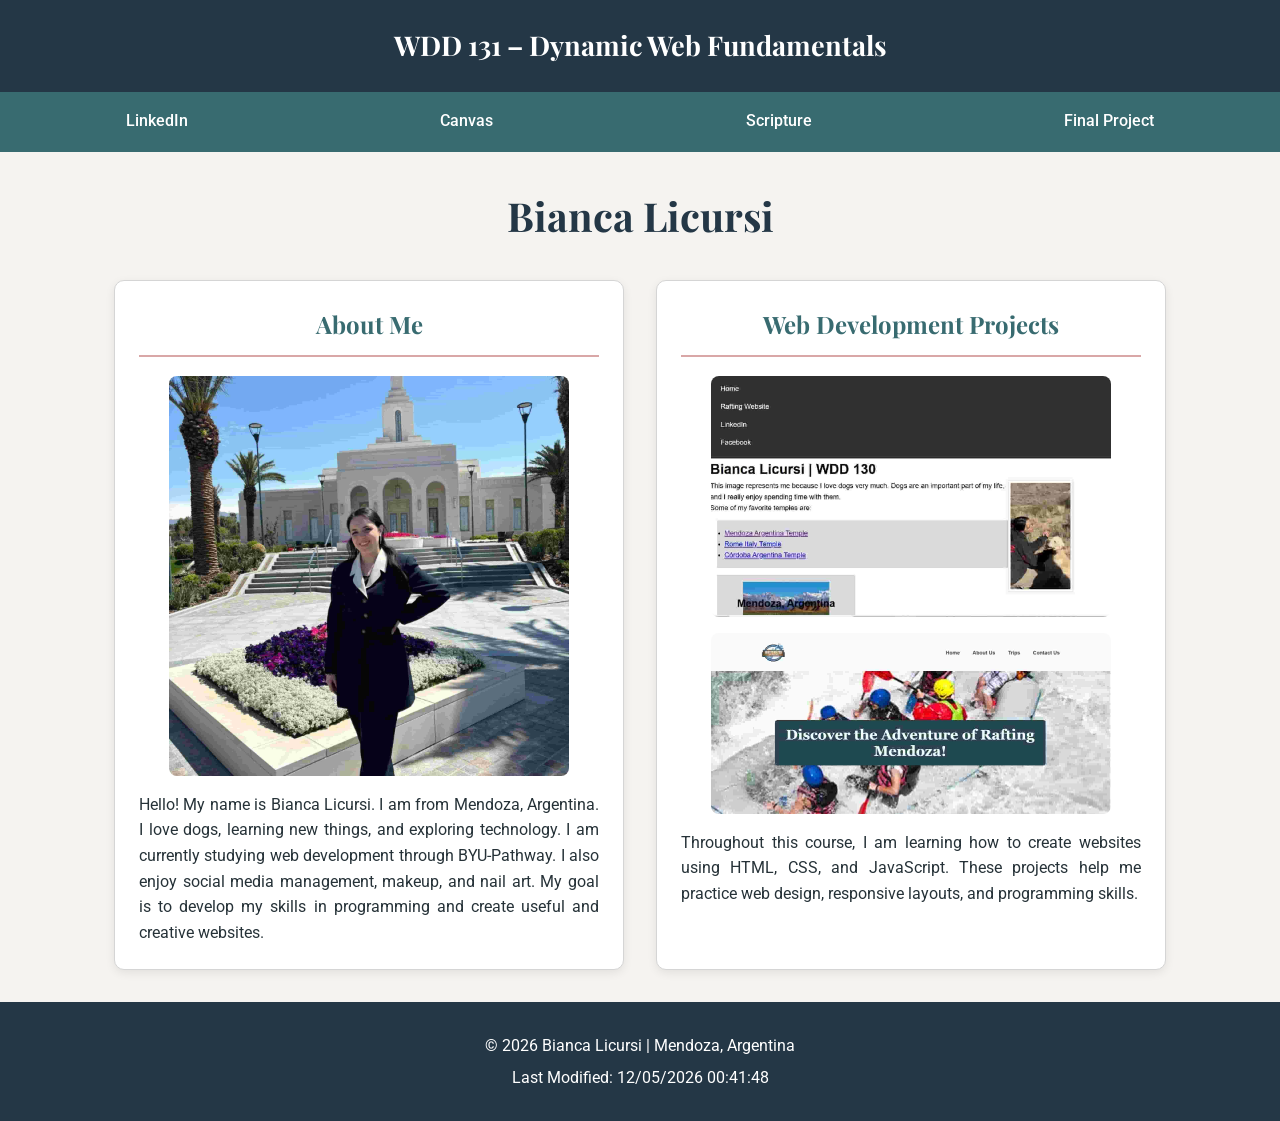
<file: index.html>
<!DOCTYPE html>
<html lang="en">
<head>
    <meta charset="UTF-8">
    <meta name="viewport" content="width=device-width, initial-scale=1.0">

    <title>WDD 131 – Dynamic Web Fundamentals – Bianca Licursi</title>

    <meta name="description" content="WDD 131 – Dynamic Web Fundamentals by Bianca Licursi. Learn about my background, interests, web development studies, and course projects.">

    <meta name="author" content="Bianca Licursi">

    <link rel="preconnect" href="https://fonts.googleapis.com">
    <link rel="preconnect" href="https://fonts.gstatic.com" crossorigin>

    <link href="https://fonts.googleapis.com/css2?family=Roboto:wght@400;500;700&family=Playfair+Display:wght@600;700&display=swap" rel="stylesheet">

    <link rel="stylesheet" href="styles/base.css">

    <script src="scripts/getdates.js" defer></script>
</head>

<body>

    <header>
        <span id="course-title">WDD 131 – Dynamic Web Fundamentals</span>

        <nav>
            <a href="https://www.linkedin.com/in/bianca-licursi-32025340a"
               target="_blank" rel="noopener noreferrer">LinkedIn</a>

            <a href="https://byupw.instructure.com/"
               target="_blank" rel="noopener noreferrer">Canvas</a>

            <a href="https://www.churchofjesuschrist.org/study/scriptures"
               target="_blank" rel="noopener noreferrer">Scripture</a>

            <a href="#">Final Project</a>
        </nav>
    </header>

    <main>
        <h1>Bianca Licursi</h1>

        <div class="card-container">

            <section class="card" id="about">
                <h2>About Me</h2>

                <img src="images/profile.jpg"
                     alt="Profile illustration representing Bianca Licursi"
                     width="400"
                     height="300">

                <p>
                    Hello! My name is Bianca Licursi. I am from
                    Mendoza, Argentina. I love dogs, learning new
                    things, and exploring technology. I am currently
                    studying web development through BYU-Pathway.
                    I also enjoy social media management, makeup,
                    and nail art. My goal is to develop my skills
                    in programming and create useful and creative
                    websites.
                </p>
            </section>

            <section class="card" id="projects">
                <h2>Web Development Projects</h2>

                <img src="images/project-1.jpg"
                     alt="Illustration representing a web development project"
                     width="400"
                     height="300">

                <img src="images/project-2.jpg"
                     alt="Illustration representing a second web development project"
                     width="400"
                     height="300">

                <p>
                    Throughout this course, I am learning how to
                    create websites using HTML, CSS, and JavaScript.
                    These projects help me practice web design,
                    responsive layouts, and programming skills.
                </p>
            </section>

        </div>
    </main>

    <footer>
        <p>
            &copy; <span id="currentyear"></span>
            Bianca Licursi | Mendoza, Argentina
        </p>

        <p id="lastModified"></p>
    </footer>

</body>
</html>
</file>
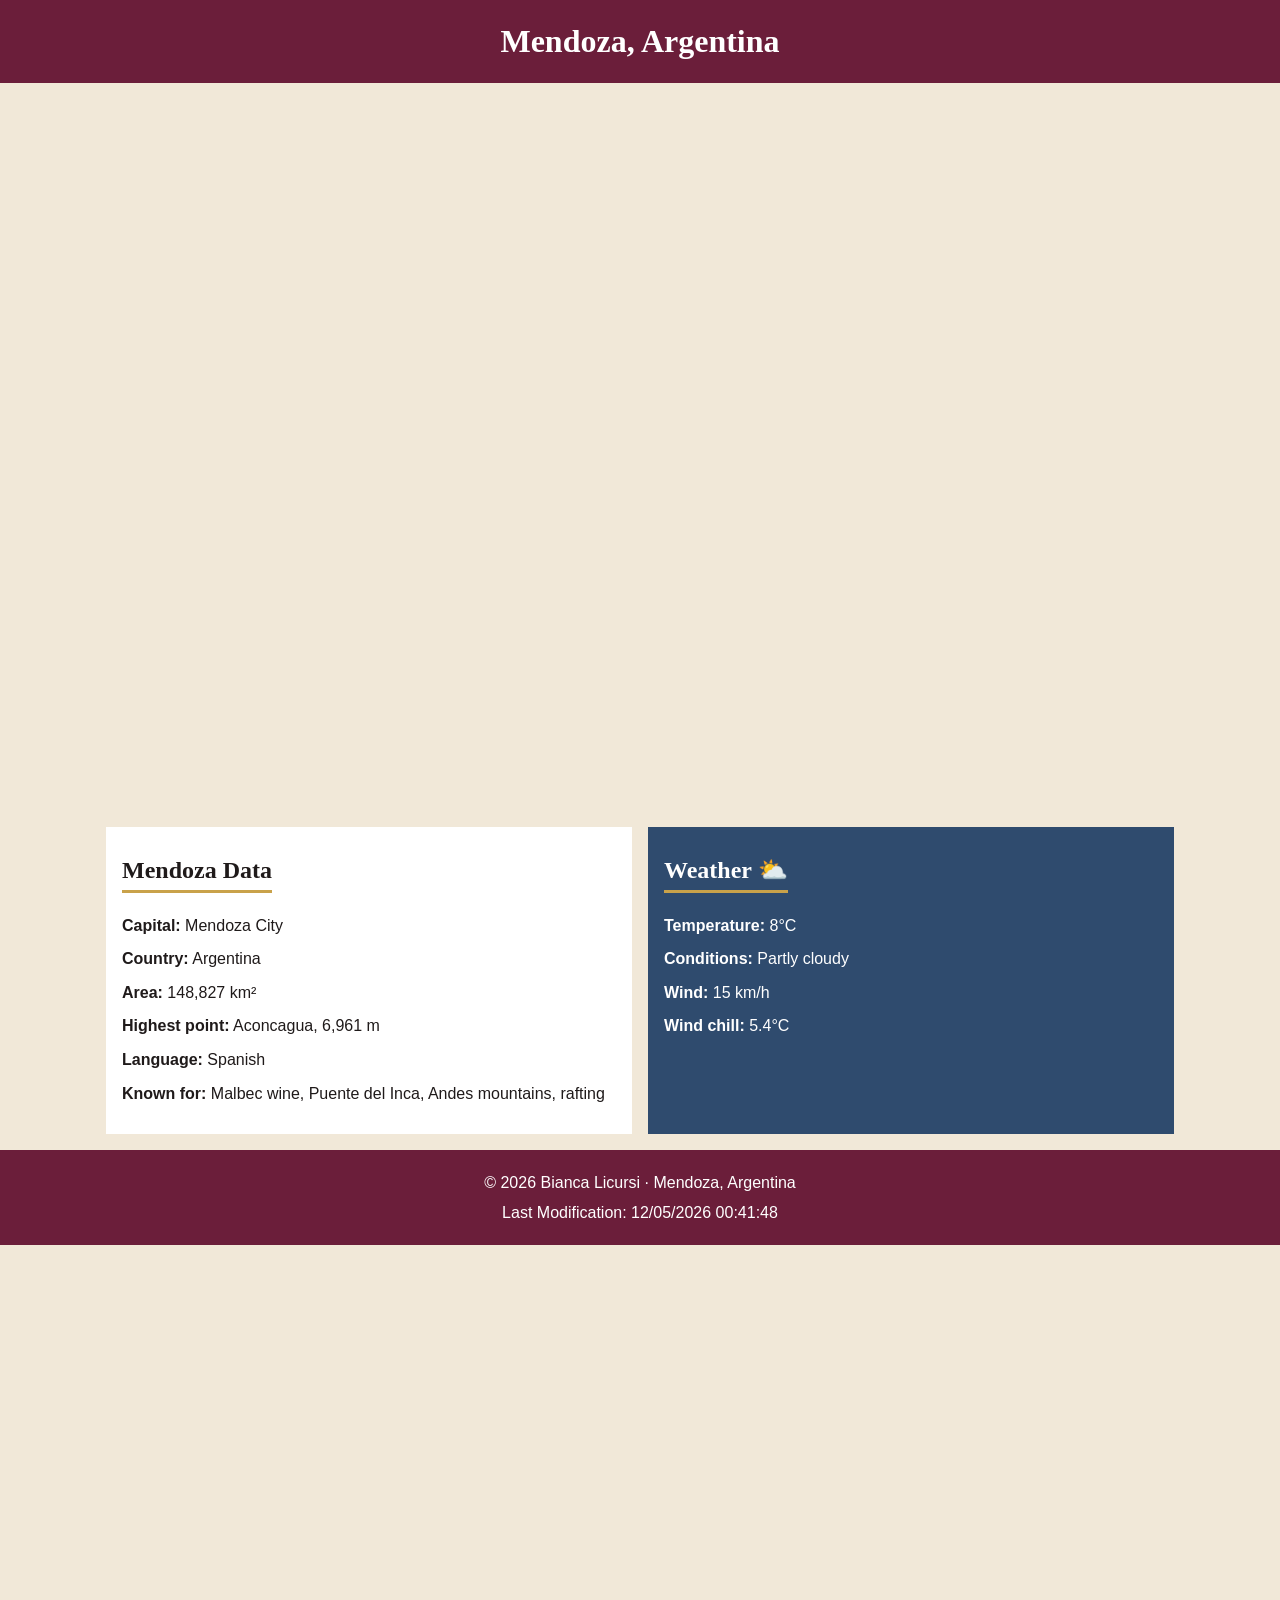
<file: place.html>
<!DOCTYPE html>
<html lang="en">
<head>
    <meta charset="UTF-8">
    <meta name="viewport" content="width=device-width, initial-scale=1.0">
    <meta name="description" content="Discover Mendoza, Argentina: wine country and Puente del Inca at the foot of the Andes, with facts and current weather.">
    <meta name="author" content="Bianca Licursi">
    <title>Mendoza, Argentina | Place</title>
    <link rel="stylesheet" href="styles/place.css">
    <script src="scripts/place.js" defer></script>
</head>
<body>
    <header>
        <h1>Mendoza, Argentina</h1>
    </header>

    <main>
        <section class="hero">
            <picture>
                <source media="(min-width: 700px)" srcset="images/mendoza-large.webp">
                <img src="images/mendoza-small.webp"
                     alt="Puente del Inca, a natural stone bridge over the Las Cuevas River in the Andes of Mendoza"
                     width="600" height="400">
            </picture>
        </section>

        <section class="data">
            <h2>Mendoza Data</h2>
            <ul>
                <li><span class="label">Capital:</span> Mendoza City</li>
                <li><span class="label">Country:</span> Argentina</li>
                <li><span class="label">Area:</span> 148,827 km²</li>
                <li><span class="label">Highest point:</span> Aconcagua, 6,961 m</li>
                <li><span class="label">Language:</span> Spanish</li>
                <li><span class="label">Known for:</span> Malbec wine, Puente del Inca, Andes mountains, rafting</li>
            </ul>
        </section>

        <section class="weather">
            <h2>Weather</h2>
            <img class="weather-icon" src="images/weather-icon.svg" alt="Partly cloudy weather icon" width="48" height="48">
            <ul>
                <li><span class="label">Temperature:</span> <span id="temperature">8</span>°C</li>
                <li><span class="label">Conditions:</span> Partly cloudy</li>
                <li><span class="label">Wind:</span> <span id="wind">15</span> km/h</li>
                <li><span class="label">Wind chill:</span> <span id="windchill">N/A</span></li>
            </ul>
        </section>
    </main>

    <footer>
        <p>&copy; <span id="currentyear"></span> Bianca Licursi · Mendoza, Argentina</p>
        <p id="lastModified"></p>
    </footer>
</body>
</html>
</file>
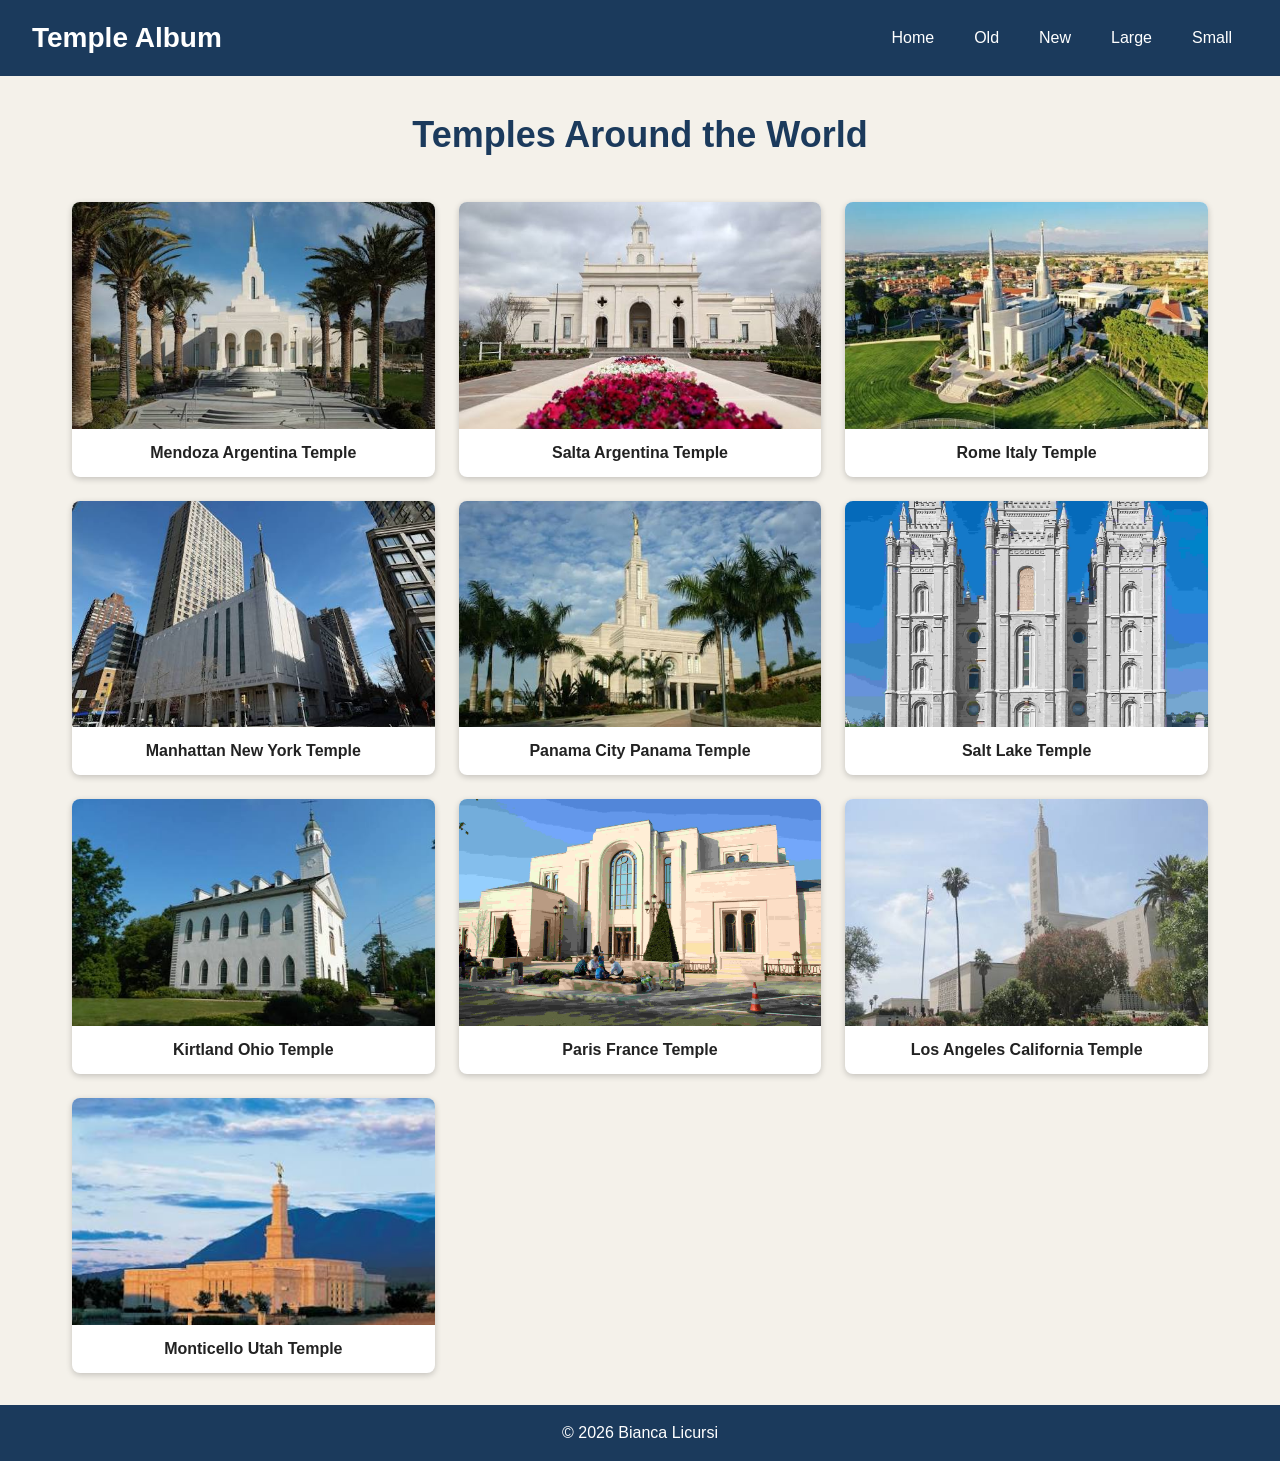
<file: temple.html>
<!DOCTYPE html>
<html lang="en-US">
<head>
    <meta charset="utf-8">
    <meta name="viewport" content="width=device-width, initial-scale=1">
    <title>Temple Album | Temples Around the World</title>
    <meta name="description" content="A photo album of temples from around the world, with old, new, large, and small temples.">
    <meta name="author" content="Bianca Licursi">
    <link rel="stylesheet" href="styles/temples.css">
    <link rel="stylesheet" href="styles/temples-large.css" media="(min-width: 1000px)">
    <script src="scripts/temples.js" defer></script>
</head>
<body>
    <header>
        <p class="site-title">Temple Album</p>
        <nav>
            <a href="#">Home</a>
            <a href="#">Old</a>
            <a href="#">New</a>
            <a href="#">Large</a>
            <a href="#">Small</a>
        </nav>
    </header>

    <main>
        <h1>Temples Around the World</h1>

        <figure>
            <img src="images/mendoza-argentina-temple.webp" alt="Mendoza Argentina Temple with its gardens" width="400" height="250">
            <figcaption>Mendoza Argentina Temple</figcaption>
        </figure>

        <figure>
            <img src="images/salta-argentina-temple.webp" alt="Salta Argentina Temple" width="400" height="250">
            <figcaption>Salta Argentina Temple</figcaption>
        </figure>

        <figure>
            <img src="images/rome-italy-temple.webp" alt="Rome Italy Temple surrounded by trees" width="400" height="250">
            <figcaption>Rome Italy Temple</figcaption>
        </figure>

        <figure>
            <img src="images/manhattan-new-york-temple.webp" alt="Manhattan New York Temple beside city buildings" width="400" height="250" loading="lazy">
            <figcaption>Manhattan New York Temple</figcaption>
        </figure>

        <figure>
            <img src="images/panama-city-panama-temple.webp" alt="Panama City Panama Temple with palm trees" width="400" height="250" loading="lazy">
            <figcaption>Panama City Panama Temple</figcaption>
        </figure>

        <figure>
            <img src="images/salt-lake-temple.webp" alt="Salt Lake Temple with its granite spires" width="400" height="250" loading="lazy">
            <figcaption>Salt Lake Temple</figcaption>
        </figure>

        <figure>
            <img src="images/kirtland-ohio-temple.webp" alt="Kirtland Ohio Temple with its white tower" width="400" height="250" loading="lazy">
            <figcaption>Kirtland Ohio Temple</figcaption>
        </figure>

        <figure>
            <img src="images/paris-france-temple.webp" alt="Paris France Temple with its gardens" width="400" height="250" loading="lazy">
            <figcaption>Paris France Temple</figcaption>
        </figure>

        <figure>
            <img src="images/los-angeles-california-temple.webp" alt="Los Angeles California Temple, a large white temple" width="400" height="250" loading="lazy">
            <figcaption>Los Angeles California Temple</figcaption>
        </figure>

        <figure>
            <img src="images/monticello-utah-temple.webp" alt="Monticello Utah Temple, a small temple" width="400" height="250" loading="lazy">
            <figcaption>Monticello Utah Temple</figcaption>
        </figure>
    </main>

    <footer>
        <p>&copy; <span id="currentyear"></span> Bianca Licursi</p>
    </footer>
</body>
</html>
</file>
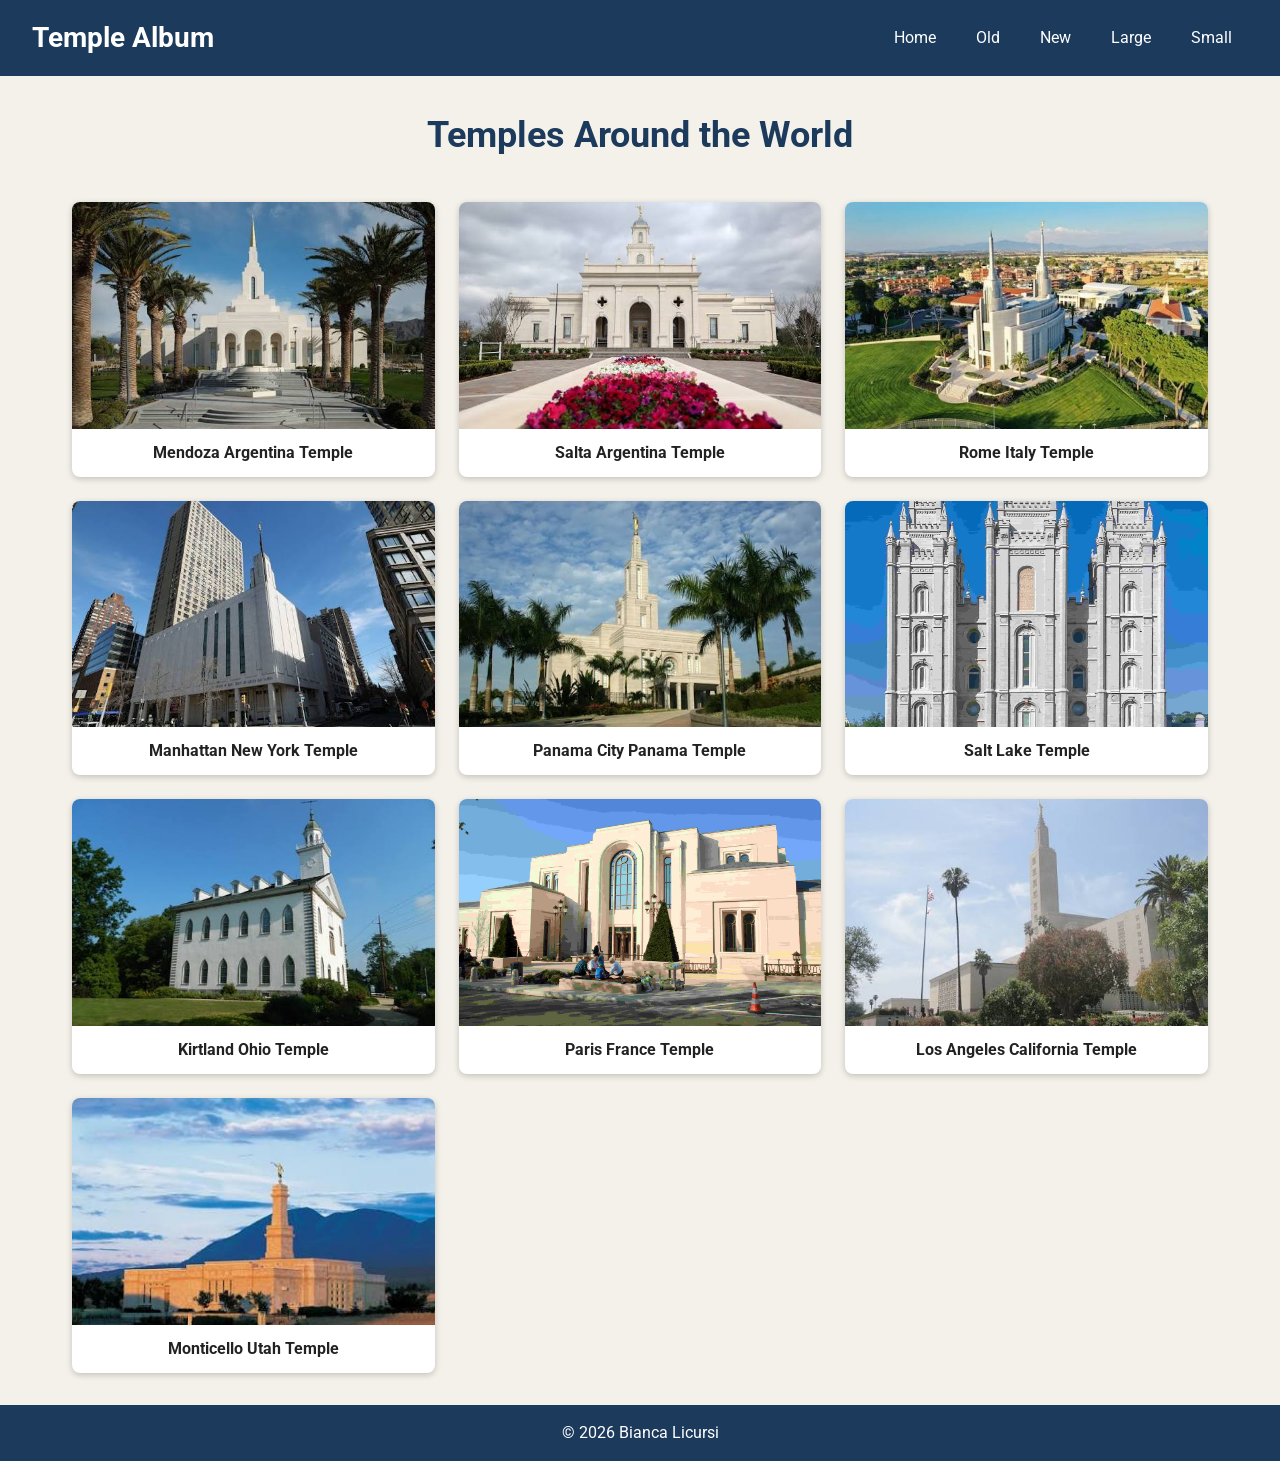
<file: temples.html>
<!DOCTYPE html>
<html lang="en-US">
<head>
    <meta charset="utf-8">
    <meta name="viewport" content="width=device-width, initial-scale=1">
    <title>Temple Album | Temples Around the World</title>
    <meta name="description" content="A photo album of temples from around the world, with old, new, large, and small temples.">
    <meta name="author" content="Bianca Licursi">
    <link rel="preconnect" href="https://fonts.googleapis.com">
    <link rel="preconnect" href="https://fonts.gstatic.com" crossorigin>
    <link href="https://fonts.googleapis.com/css2?family=Roboto:wght@400;700&display=swap" rel="stylesheet">
    <link rel="stylesheet" href="styles/temples.css">
    <link rel="stylesheet" href="styles/temples-large.css">
    <script src="scripts/temples.js" defer></script>
</head>
<body>
    <header>
        <p class="site-title">Temple Album</p>
        <nav>
            <a href="#">Home</a>
            <a href="#">Old</a>
            <a href="#">New</a>
            <a href="#">Large</a>
            <a href="#">Small</a>
        </nav>
    </header>

    <main>
        <h1>Temples Around the World</h1>

        <figure>
            <img src="images/mendoza-argentina-temple.webp" alt="Mendoza Argentina Temple with its gardens" width="400" height="250">
            <figcaption>Mendoza Argentina Temple</figcaption>
        </figure>

        <figure>
            <img src="images/salta-argentina-temple.webp" alt="Salta Argentina Temple" width="400" height="250">
            <figcaption>Salta Argentina Temple</figcaption>
        </figure>

        <figure>
            <img src="images/rome-italy-temple.webp" alt="Rome Italy Temple surrounded by trees" width="400" height="250">
            <figcaption>Rome Italy Temple</figcaption>
        </figure>

        <figure>
            <img src="images/manhattan-new-york-temple.webp" alt="Manhattan New York Temple beside city buildings" width="400" height="250" loading="lazy">
            <figcaption>Manhattan New York Temple</figcaption>
        </figure>

        <figure>
            <img src="images/panama-city-panama-temple.webp" alt="Panama City Panama Temple with palm trees" width="400" height="250" loading="lazy">
            <figcaption>Panama City Panama Temple</figcaption>
        </figure>

        <figure>
            <img src="images/salt-lake-temple.webp" alt="Salt Lake Temple with its granite spires" width="400" height="250" loading="lazy">
            <figcaption>Salt Lake Temple</figcaption>
        </figure>

        <figure>
            <img src="images/kirtland-ohio-temple.webp" alt="Kirtland Ohio Temple with its white tower" width="400" height="250" loading="lazy">
            <figcaption>Kirtland Ohio Temple</figcaption>
        </figure>

        <figure>
            <img src="images/paris-france-temple.webp" alt="Paris France Temple with its gardens" width="400" height="250" loading="lazy">
            <figcaption>Paris France Temple</figcaption>
        </figure>

        <figure>
            <img src="images/los-angeles-temple.webp" alt="Los Angeles California Temple, a large white temple" width="400" height="250" loading="lazy">
            <figcaption>Los Angeles California Temple</figcaption>
        </figure>

        <figure>
            <img src="images/monticello-utah-temple.webp" alt="Monticello Utah Temple, a small temple" width="400" height="250" loading="lazy">
            <figcaption>Monticello Utah Temple</figcaption>
        </figure>
    </main>

    <footer>
        <p>&copy; <span id="currentyear"></span> Bianca Licursi</p>
    </footer>
</body>
</html>
</file>
<file: styles/base.css>
:root {
    --primary-color: #243746;
    --secondary-color: #386b70;
    --accent-color: #d9a7a7;
    --background-color: #f5f3f0;
    --card-color: #ffffff;
    --text-color: #263238;
}

* {
    margin: 0;
    padding: 0;
    box-sizing: border-box;
}

body {
    font-family: 'Roboto', sans-serif;
    background-color: var(--background-color);
    color: var(--text-color);
    line-height: 1.6;
}

header {
    background-color: var(--primary-color);
    color: white;
    text-align: center;
}

#course-title {
    display: block;
    padding: 1.5rem 1rem;
    font-family: 'Playfair Display', serif;
    font-size: 1.7rem;
    font-weight: 700;
}

nav {
    display: flex;
    justify-content: space-around;
    align-items: center;
    flex-wrap: wrap;
    background-color: var(--secondary-color);
}

nav a {
    display: block;
    color: #ffffff;
    text-decoration: none;
    padding: 1rem 1.5rem;
    font-weight: 500;
    border-bottom: 3px solid transparent;
    transition: background-color 0.3s ease, border-color 0.3s ease;
}

nav a:hover,
nav a:focus-visible {
    background-color: var(--primary-color);
    border-bottom-color: var(--accent-color);
}

main {
    max-width: 1100px;
    margin: 2rem auto;
    padding: 0 1.5rem;
}

h1 {
    font-family: 'Playfair Display', serif;
    color: var(--primary-color);
    text-align: center;
    margin-bottom: 2rem;
    font-size: 2.5rem;
}

.card-container {
    display: grid;
    grid-template-columns: repeat(2, minmax(0, 1fr));
    gap: 2rem;
}

.card {
    background-color: var(--card-color);
    border: 1px solid #d5d5d5;
    border-radius: 10px;
    padding: 1.5rem;
    box-shadow: 0 3px 10px rgba(0, 0, 0, 0.08);
}

.card h2 {
    font-family: 'Playfair Display', serif;
    color: var(--secondary-color);
    text-align: center;
    border-bottom: 2px solid var(--accent-color);
    padding-bottom: 0.7rem;
    margin-bottom: 1.2rem;
}

.card img {
    display: block;
    max-width: 100%;
    height: auto;
    margin: 1rem auto;
    border-radius: 8px;
}

.card p {
    margin-top: 1rem;
    text-align: justify;
}

footer {
    background-color: var(--primary-color);
    color: #ffffff;
    text-align: center;
    padding: 1.5rem;
    margin-top: 2rem;
}

footer p {
    margin: 0.4rem;
}

@media screen and (max-width: 700px) {
    #course-title {
        font-size: 1.3rem;
    }

    nav {
        flex-direction: column;
    }

    nav a {
        width: 100%;
        text-align: center;
    }

    .card-container {
        grid-template-columns: 1fr;
    }

    h1 {
        font-size: 2rem;
    }
}
</file>
<file: styles/place.css>
/* ===== Global variables ===== */
:root {
    --color-wine: #6b1e3a;     /* Malbec wine */
    --color-andes: #2f4b6e;    /* Andes blue */
    --color-sand: #f1e8d8;     /* sand */
    --color-text: #1f1a1a;
    --color-white: #ffffff;
    --color-gold: #c9a24a;

    --font-heading: Georgia, "Times New Roman", serif;
    --font-body: "Segoe UI", Roboto, Arial, sans-serif;
    --space: 1rem;
}

/* ===== Base (mobile first) ===== */
* {
    box-sizing: border-box;
}

body {
    margin: 0;
    font-family: var(--font-body);
    line-height: 1.6;
    color: var(--color-text);
    background-color: var(--color-sand);
}

h1, h2 {
    font-family: var(--font-heading);
    margin: 0;
}

ul {
    list-style: none;
    margin: 0;
    padding: 0;
}

.label {
    font-weight: 700;
}

/* ===== Header ===== */
header {
    background-color: var(--color-wine);
    color: var(--color-white);
    text-align: center;
    padding: var(--space);
}

/* ===== Hero ===== */
.hero img {
    display: block;
    width: 100%;
    height: auto;
}

/* ===== Data and Weather sections ===== */
.data,
.weather {
    padding: calc(var(--space) * 1.5) var(--space);
}

.data {
    background-color: var(--color-white);
}

.weather {
    background-color: var(--color-andes);
    color: var(--color-white);
}

.data h2,
.weather h2 {
    margin-bottom: var(--space);
    border-bottom: 3px solid var(--color-gold);
    display: inline-block;
}

.data li,
.weather li {
    padding: 0.25rem 0;
}

/* Weather SVG icon: visible on mobile */
.weather-icon {
    display: block;
    margin-bottom: var(--space);
}

/* ===== Footer ===== */
footer {
    background-color: var(--color-wine);
    color: var(--color-white);
    text-align: center;
    padding: var(--space);
}

footer p {
    margin: 0.25rem 0;
}
/* ===== Desktop view ===== */
@media (min-width: 700px) {
    main {
        display: grid;
        grid-template-columns: 1fr 1fr;
        gap: var(--space);
        max-width: 1100px;
        margin: 0 auto;
        padding: var(--space);
    }

    /* Hero spans both columns */
    .hero {
        grid-column: 1 / -1;
    }

    /* Hide the SVG icon on desktop */
    .weather-icon {
        display: none;
    }

    /* Weather emoji on desktop */
    .weather h2::after {
        content: " ⛅";
    }
}
</file>
<file: styles/temples.css>
* {
    box-sizing: border-box;
}

body {
    margin: 0;
    font-family: "Roboto", Arial, sans-serif;
    font-size: 1rem;
    line-height: 1.5;
    color: #222222;
    background-color: #f4f1ea;
}

header {
    background-color: #1b3a5c;
    color: #ffffff;
    padding: 1rem;
    text-align: center;
}

.site-title {
    margin: 0 0 0.75rem;
    font-size: 1.75rem;
    font-weight: bold;
}

nav {
    display: flex;
    flex-wrap: wrap;
    justify-content: center;
    gap: 0.5rem;
}

nav a {
    color: #ffffff;
    text-decoration: none;
    padding: 0.6rem 1rem;
    min-height: 44px;
    border-radius: 4px;
}

nav a:hover,
nav a:focus {
    background-color: #ffffff;
    color: #1b3a5c;
}

main {
    display: grid;
    grid-template-columns: 1fr;
    gap: 1rem;
    padding: 1rem;
}

h1 {
    grid-column: 1 / -1;
    margin: 0 0 1rem;
    font-size: 1.75rem;
    text-align: center;
    color: #1b3a5c;
}

figure {
    margin: 0;
    background-color: #ffffff;
    border-radius: 8px;
    overflow: hidden;
    box-shadow: 0 2px 6px rgba(0, 0, 0, 0.2);
}

figure img {
    display: block;
    width: 100%;
    height: auto;
    aspect-ratio: 16 / 10;
    object-fit: cover;
}

figcaption {
    padding: 0.75rem;
    text-align: center;
    font-weight: bold;
    color: #222222;
}

footer {
    background-color: #1b3a5c;
    color: #ffffff;
    text-align: center;
    padding: 1rem;
}

footer p {
    margin: 0;
}
</file>
<file: styles/temples-large.css>
@media (min-width: 1000px) {
    header {
        display: flex;
        justify-content: space-between;
        align-items: center;
        padding: 1rem 2rem;
    }

    .site-title {
        margin: 0;
    }

    main {
        grid-template-columns: repeat(3, 1fr);
        gap: 1.5rem;
        max-width: 1200px;
        margin: 0 auto;
        padding: 2rem;
    }

    h1 {
        font-size: 2.25rem;
    }
}
</file>
